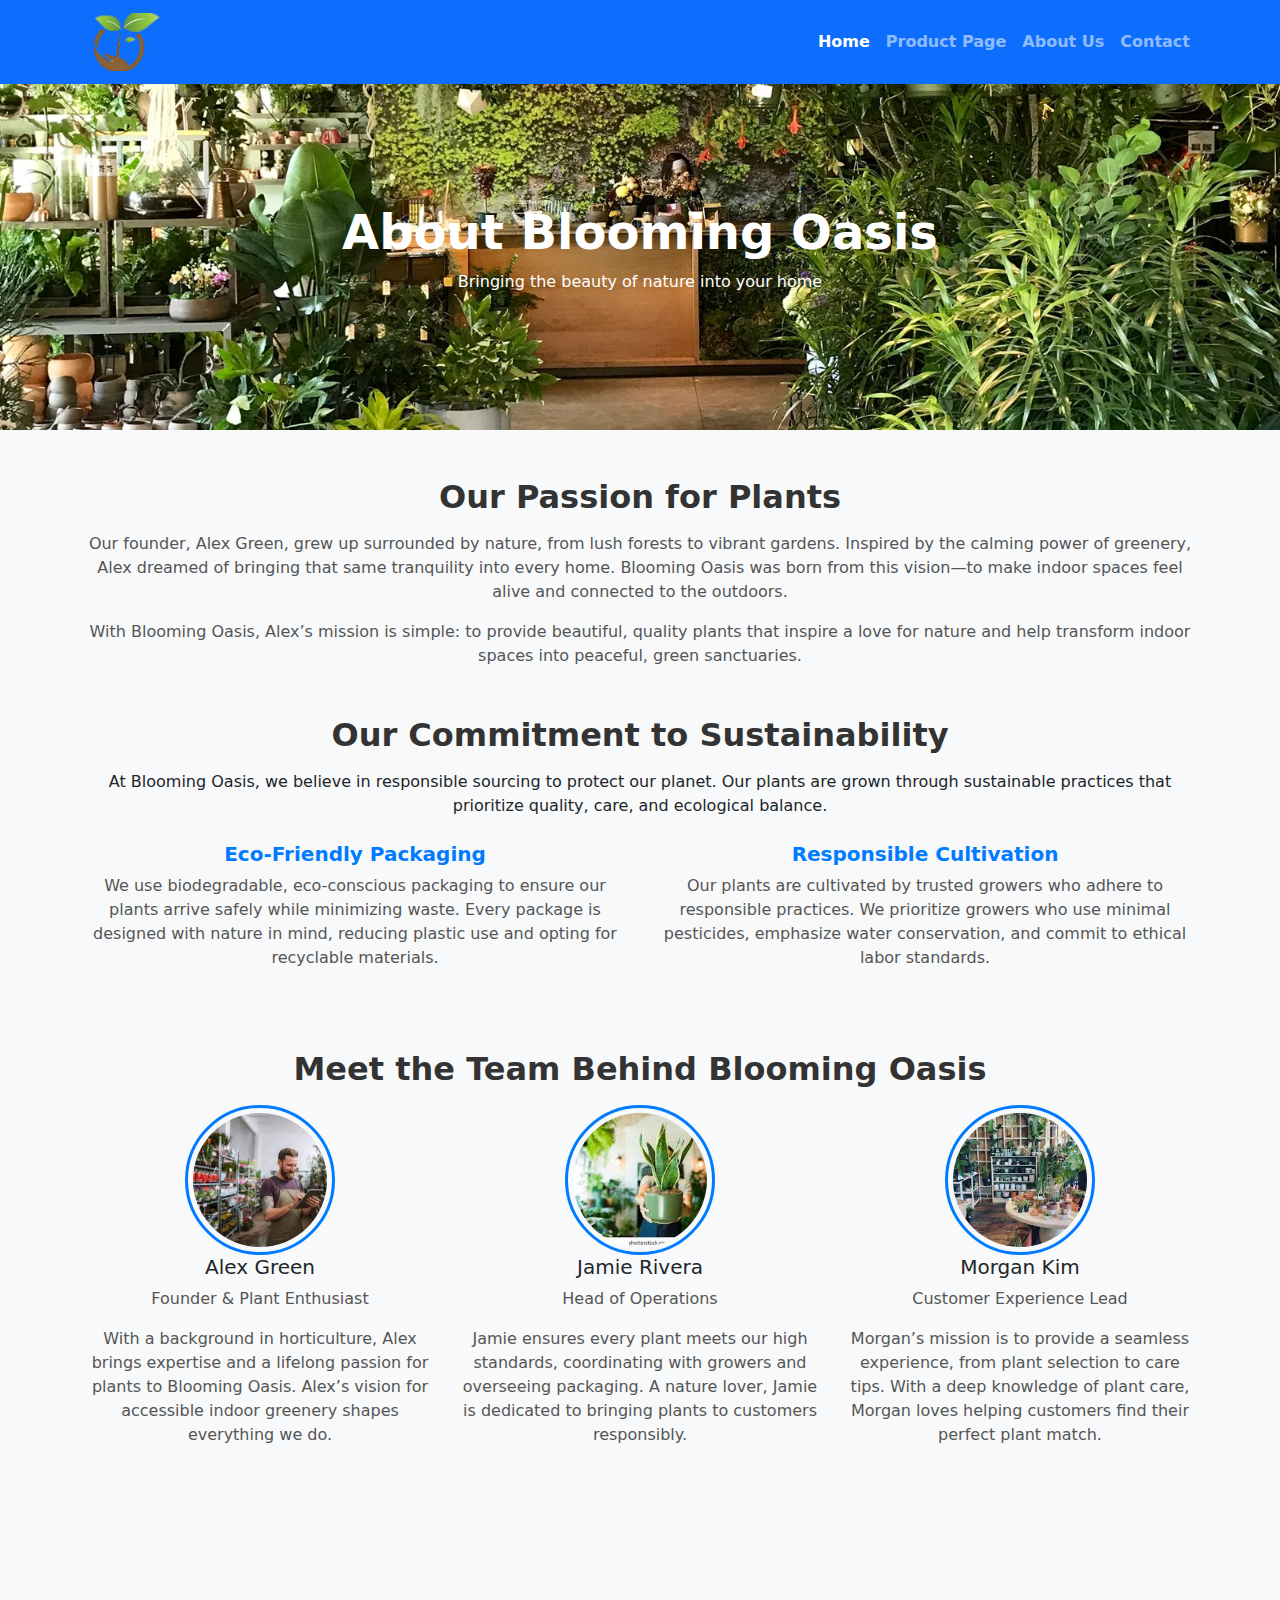
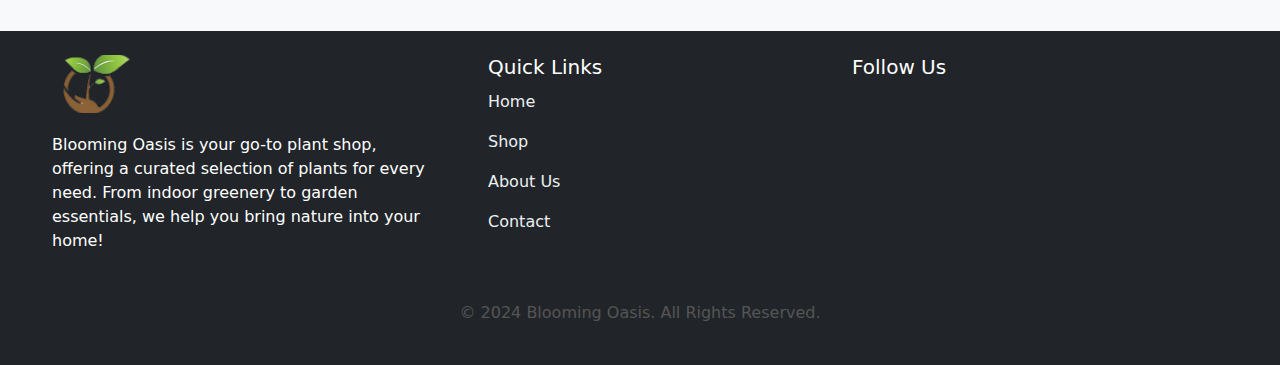
<file: about .html>
<!DOCTYPE html>
<html lang="en">
<head>
  <meta charset="UTF-8">
  <meta name="viewport" content="width=device-width, initial-scale=1.0">
  <title>About Us - Blooming Oasis</title>
  <!-- Bootstrap CSS -->
  <link href="https://cdn.jsdelivr.net/npm/bootstrap@5.3.0-alpha1/dist/css/bootstrap.min.css" rel="stylesheet">
<!-- fontawesome link   -->
<link rel="stylesheet" href="https://cdnjs.cloudflare.com/ajax/libs/font-awesome/6.6.0/css/all.min.css" integrity="sha512-Kc323vGBEqzTmouAECnVceyQqyqdsSiqLQISBL29aUW4U/M7pSPA/gEUZQqv1cwx4OnYxTxve5UMg5GT6L4JJg==" crossorigin="anonymous" referrerpolicy="no-referrer" />
  <!-- Custom CSS -->
  <link rel="stylesheet" href="style.css">
  <!-- Responsive CSS -->
  <link rel="stylesheet" href="responsive.css">
</head>
<body>

<!-- Header -->
<header>
    <nav class="navbar navbar-expand-md navbar-dark bg-primary">
      <div class="container">
        <a class="navbar-brand" href="#"><img src="images/logo.png" alt=""></a>
        <button class="navbar-toggler" type="button" data-bs-toggle="collapse" data-bs-target="#navbarNav" aria-controls="navbarNav" aria-expanded="false" aria-label="Toggle navigation">
          <span class="navbar-toggler-icon"></span>
        </button>
        <div class="collapse navbar-collapse" id="navbarNav">
          <ul class="navbar-nav ms-auto">
            <li class="nav-item">
              <a class="nav-link active" href="index.html">Home</a>
            </li>
            <li class="nav-item">
              <a class="nav-link" href="product.html">Product Page</a>
            </li>
            <li class="nav-item">
              <a class="nav-link" href="#">About Us</a>
            </li>
            <li class="nav-item">
              <a class="nav-link" href="contact.html">Contact</a>
            </li>
            <li class="nav-item d-flex align-items-center">
              <!-- <p id="clock" class="p-0 mt-2 fs-6 ps-3">12:00:00 PM</p> -->
            </li>
          </ul>
        </div>
      </div>
    </nav>
  </header>
<!-- Hero Section -->
<section class="hero-section">
  <div class="container">
    <h1>About Blooming Oasis</h1>
    <p>Bringing the beauty of nature into your home</p>
  </div>
</section>

<!-- Main Content -->
<div class="container py-5">
  
  <!-- Founder’s Story Section -->
  <section class="text-center mb-5">
    <h2 class="section-title">Our Passion for Plants</h2>
    <p>Our founder, Alex Green, grew up surrounded by nature, from lush forests to vibrant gardens. Inspired by the calming power of greenery, Alex dreamed of bringing that same tranquility into every home. Blooming Oasis was born from this vision—to make indoor spaces feel alive and connected to the outdoors.</p>
    <p>With Blooming Oasis, Alex’s mission is simple: to provide beautiful, quality plants that inspire a love for nature and help transform indoor spaces into peaceful, green sanctuaries.</p>
  </section>

  <!-- Sourcing Practices Section -->
  <section class="sourcing-practices mb-5">
    <h2 class="text-center section-title">Our Commitment to Sustainability</h2>
    <p class="text-center mb-4">At Blooming Oasis, we believe in responsible sourcing to protect our planet. Our plants are grown through sustainable practices that prioritize quality, care, and ecological balance.</p>
    <div class="row mt-4 text-center">
      <div class="col-md-6 mb-3">
        <h5>Eco-Friendly Packaging</h5>
        <p>We use biodegradable, eco-conscious packaging to ensure our plants arrive safely while minimizing waste. Every package is designed with nature in mind, reducing plastic use and opting for recyclable materials.</p>
      </div>
      <div class="col-md-6 mb-3">
        <h5>Responsible Cultivation</h5>
        <p>Our plants are cultivated by trusted growers who adhere to responsible practices. We prioritize growers who use minimal pesticides, emphasize water conservation, and commit to ethical labor standards.</p>
      </div>
    </div>
  </section>

  <!-- Team Section -->
  <section class="team mb-5">
    <h2 class="text-center section-title">Meet the Team Behind Blooming Oasis</h2>
    <div class="row text-center">
      <div class="col-md-4 mb-4 team-member">
        <img src="images/images.jfif" class="img-fluid" alt="Alex Green">
        <h5>Alex Green</h5>
        <p>Founder & Plant Enthusiast</p>
        <p>With a background in horticulture, Alex brings expertise and a lifelong passion for plants to Blooming Oasis. Alex’s vision for accessible indoor greenery shapes everything we do.</p>
      </div>
      <div class="col-md-4 mb-4 team-member">
        <img src="images/images (1).jfif" class="img-fluid" alt="Jamie Rivera">
        <h5>Jamie Rivera</h5>
        <p>Head of Operations</p>
        <p>Jamie ensures every plant meets our high standards, coordinating with growers and overseeing packaging. A nature lover, Jamie is dedicated to bringing plants to customers responsibly.</p>
      </div>
      <div class="col-md-4 mb-4 team-member">
        <img src="images/images (2).jfif" class="img-fluid" alt="Morgan Kim">
        <h5>Morgan Kim</h5>
        <p>Customer Experience Lead</p>
        <p>Morgan’s mission is to provide a seamless experience, from plant selection to care tips. With a deep knowledge of plant care, Morgan loves helping customers find their perfect plant match.</p>
      </div>
    </div>
  </section>
</div>

<!-- Footer Section -->
 <!-- Footer Section -->
 <footer class="bg-dark text-white py-4 mt-5">
    <div class="container">
      <div class="row">
  
        <!-- About Us Section -->
        <div class="col-md-4 mb-3">
          <img src="images/logo.png" alt="">
          <p>Blooming Oasis is your go-to plant shop, offering a curated selection of plants for every need. From indoor greenery to garden essentials, we help you bring nature into your home!</p>
        </div>
  
        <!-- Quick Links Section -->
        <div class="col-md-4 mb-3 ps-5 quick-links">
          <h5>Quick Links</h5>
          <ul>
            <li><a href="#">Home</a></li>
            <li><a href="#">Shop</a></li>
            <li><a href="#">About Us</a></li>
            <li><a href="#">Contact</a></li>
          </ul>
        </div>
  
        <!-- Social Media Section -->
        <div class="col-md-4 mb-3 social-icons">
          <h5>Follow Us</h5>
          <a href="#" class="me-3"><i class="fab fa-facebook-f"></i></a>
          <a href="#" class="me-3"><i class="fab fa-twitter"></i></a>
          <a href="#" class="me-3"><i class="fab fa-instagram"></i></a>
          <a href="#"><i class="fab fa-pinterest"></i></a>
        </div>
  
      </div>
  
      <!-- Copyright Section -->
      <div class="row mt-3">
        <div class="col text-center">
          <p>&copy; 2024 Blooming Oasis. All Rights Reserved.</p>
        </div>
      </div>
    </div>
  </footer>
  

<!-- Bootstrap JS -->
<script src="https://cdn.jsdelivr.net/npm/bootstrap@5.3.0-alpha1/dist/js/bootstrap.bundle.min.js"></script>
<script src="script.js"></script>

</body>
</html>
</file>
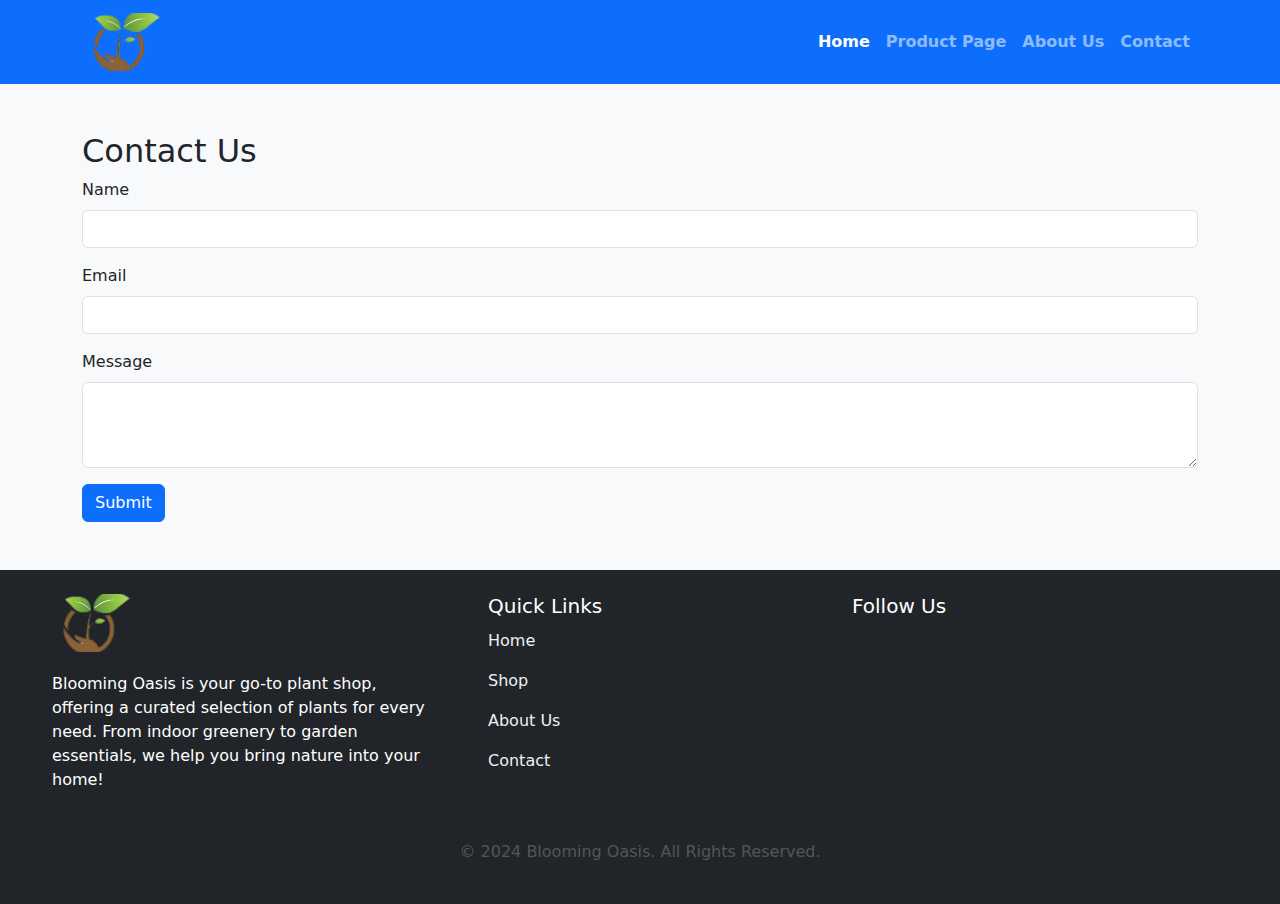
<file: contact.html>
<!DOCTYPE html>
<html lang="en">
<head>
  <meta charset="UTF-8">
  <meta name="viewport" content="width=device-width, initial-scale=1.0">
  <title>Responsive Navbar with Toggle</title>
  <!-- bootstrap link   -->
  <link href="https://cdn.jsdelivr.net/npm/bootstrap@5.3.0/dist/css/bootstrap.min.css" rel="stylesheet">
  <!-- fontawesome link   -->
  <link rel="stylesheet" href="https://cdnjs.cloudflare.com/ajax/libs/font-awesome/6.6.0/css/all.min.css" integrity="sha512-Kc323vGBEqzTmouAECnVceyQqyqdsSiqLQISBL29aUW4U/M7pSPA/gEUZQqv1cwx4OnYxTxve5UMg5GT6L4JJg==" crossorigin="anonymous" referrerpolicy="no-referrer" />
  <!-- custom css link  -->
  <link rel="stylesheet" href="style.css">
  <!-- .responsive css  -->
   <link rel="stylesheet" href="responsive.css">
</head>
<body class="bg-light">

  <!-- Navbar -->
  <header>
    <nav class="navbar navbar-expand-md navbar-dark bg-primary">
      <div class="container">
        <a class="navbar-brand" href="#"><img src="images/logo.png" alt=""></a>
        <button class="navbar-toggler" type="button" data-bs-toggle="collapse" data-bs-target="#navbarNav" aria-controls="navbarNav" aria-expanded="false" aria-label="Toggle navigation">
          <span class="navbar-toggler-icon"></span>
        </button>
        <div class="collapse navbar-collapse" id="navbarNav">
          <ul class="navbar-nav ms-auto">
            <li class="nav-item">
              <a class="nav-link active" href="index.html">Home</a>
            </li>
            <li class="nav-item">
              <a class="nav-link" href="product.html">Product Page</a>
            </li>
            <li class="nav-item">
              <a class="nav-link" href="about.html">About Us</a>
            </li>
            <li class="nav-item">
              <a class="nav-link" href="#">Contact</a>
            </li>
            <li class="nav-item d-flex align-items-center">
              <!-- <p id="clock" class="p-0 mt-2 fs-6 ps-3">12:00:00 PM</p> -->
            </li>
          </ul>
        </div>
      </div>
    </nav>
  </header>

<!-- form  -->
 <!DOCTYPE html>
<html lang="en">
<head>
    <meta charset="UTF-8">
    <meta name="viewport" content="width=device-width, initial-scale=1.0">
    <title>Contact Form with Alert</title>
    <!-- Bootstrap CSS for Styling -->
    <link rel="stylesheet" href="https://stackpath.bootstrapcdn.com/bootstrap/5.0.0/css/bootstrap.min.css">
</head>
<body>
<div class="container mt-5">
    <h2>Contact Us</h2>
    <!-- Contact Form -->
    <form id="contactForm" onsubmit="return showAlert()">
        <div class="mb-3">
            <label for="name" class="form-label">Name</label>
            <input type="text" class="form-control" id="name" required>
        </div>
        <div class="mb-3">
            <label for="email" class="form-label">Email</label>
            <input type="email" class="form-control" id="email" required>
        </div>
        <div class="mb-3">
            <label for="message" class="form-label">Message</label>
            <textarea class="form-control" id="message" rows="3" required></textarea>
        </div>
        <button type="submit" class="btn btn-primary">Submit</button>
    </form>
</div>

<!-- JavaScript to show alert on form submit -->

   <!-- Footer Section -->
 <footer class="bg-dark text-white py-4 mt-5">
    <div class="container">
      <div class="row">
  
        <!-- About Us Section -->
        <div class="col-md-4 mb-3">
          <img src="images/logo.png" alt="">
          <p>Blooming Oasis is your go-to plant shop, offering a curated selection of plants for every need. From indoor greenery to garden essentials, we help you bring nature into your home!</p>
        </div>
  
        <!-- Quick Links Section -->
        <div class="col-md-4 mb-3 ps-5 quick-links">
          <h5>Quick Links</h5>
          <ul>
            <li><a href="#">Home</a></li>
            <li><a href="#">Shop</a></li>
            <li><a href="#">About Us</a></li>
            <li><a href="#">Contact</a></li>
          </ul>
        </div>
  
        <!-- Social Media Section -->
        <div class="col-md-4 mb-3 social-icons">
          <h5>Follow Us</h5>
          <a href="#" class="me-3"><i class="fab fa-facebook-f"></i></a>
          <a href="#" class="me-3"><i class="fab fa-twitter"></i></a>
          <a href="#" class="me-3"><i class="fab fa-instagram"></i></a>
          <a href="#"><i class="fab fa-pinterest"></i></a>
        </div>
  
      </div>
  
      <!-- Copyright Section -->
      <div class="row mt-3">
        <div class="col text-center">
          <p>&copy; 2024 Blooming Oasis. All Rights Reserved.</p>
        </div>
      </div>
    </div>
  </footer>
  <script src="script.js"></script>
</body>
</html>
</file>
<file: style.css>
*{
    margin: 0;
    padding: 0;
    box-sizing: border-box;
}
/* header  */
nav img {
    width: 82px;
    height: 58px;
    object-fit: cover;
}
/* main banner */
.hero{
    width: 100%;
    height: 400px;
    background-image: url(images/bann.webp);
    background-size: cover;
    background-position: center;
    position: relative;
    overflow: hidden;
}
.layer{
    width: 100%;
    height: 100%;
    background-color: rgba(0, 0, 0, 0.7);
}

.top-1 {
    margin-top: 100px;
}

/* collage section  */

.collage h2{
font-weight: bold;
}

/* collage section 2 */
.collage2 .img img{
    width: 100%;
}

.collage2 h2{
    font-weight: bold;
}


/* about bolming  */
.about-bol img{

    width: 100%;
    height: 400px;
    object-fit: cover;
}

/* quiz section  */
.quiz-container {
    background-color: #f9f9f9;
    padding: 40px;
    border-radius: 8px;
    box-shadow: 0 4px 8px rgba(0, 0, 0, 0.1);
    max-width: 700px;
    margin: 0 auto;
  }

  /* footer section  */

  .quick-links ul {
    list-style: none;
    padding: 0;
  }

  .quick-links ul li {
    margin-bottom: 10px;
  }

  .quick-links ul li a {
    text-decoration: none;
    color: #ecf0f1;
  }

  .quick-links ul li a:hover {
    color: #1abc9c;
  }

  
  footer {
    background-color: #2c3e50;
    color: #ecf0f1;
    padding: 40px 0;
  }

  footer .social-icons a {
    color: #ecf0f1;
    font-size: 24px;
    margin-right: 15px;
    transition: color 0.3s ease;
  }

  footer .social-icons a:hover {
    color: #1abc9c;
  }

  footer .container {
    max-width: 1200px;
  }

  footer img{
        width: 82px;
        height: 58px;
        object-fit: cover;
        margin-bottom: 20px;
  }

  /* product page  */
  .product-img {
    max-height: 400px;
    object-fit: cover;
    width: 100%;
  }
  .product-details {
    margin-top: 30px;
  }
  .product-description {
    font-size: 1.1rem;
    line-height: 1.6;
  }
  .product-price {
    font-size: 1.5rem;
    font-weight: bold;
    color: #1abc9c;
  }
  .add-to-cart-btn {
    background-color: #1abc9c;
    color: white;
    border: none;
    padding: 10px 20px;
    font-size: 1.2rem;
    cursor: pointer;
    transition: background-color 0.3s;
  }
  .add-to-cart-btn:hover {
    background-color: #16a085;
  }
  .related-products .col-md-4 {
    margin-bottom: 30px;
  }
  .related-product-img {
    max-height: 250px;
    object-fit: cover;
    width: 100%;
  }

  /* about pages  */
  body {
    background-color: #f8f9fa;
  }
  .navbar {
    background-color: #007bff;
  }
  .hero-section {
    background: url("images/bann.webp") no-repeat center center;
    background-size: cover;
    padding: 120px 0;
    color: white;
    text-align: center;
  }
  .hero-section h1 {
    font-size: 3rem;
    font-weight: bold;
  }
  .section-title {
    font-size: 2rem;
    font-weight: bold;
    margin-bottom: 1rem;
    color: #333;
  }
  .text-center p {
    color: #555;
  }
  .sourcing-practices h5 {
    color: #007bff;
    font-weight: bold;
  }
  .team-member img {
    width: 150px;
    height: 150px;
    object-fit: cover;
    border: 3px solid #007bff;
    padding: 5px;
    border-radius: 50%;
    transition: transform 0.3s;
  }
  .team-member img:hover {
    transform: scale(1.1);
  }
  footer {
    background-color: #343a40;
    color: #fff;
  }
  footer a {
    color: #d1d1d1;
    text-decoration: none;
  }
  footer a:hover {
    color: #fff;
  }
  .social-icons i {
    font-size: 1.5rem;
    color: #fff;
  }
  .quick-links ul {
    list-style-type: none;
    padding-left: 0;
  }
  .quick-links ul li a {
    display: inline-block;
    padding: 3px 0;
  }

  /* contact us pages  */

  /* Navigation Menu Hover Effect */
/* Gradient Background */
.bg-gradient {
    background: linear-gradient(135deg, #6a89cc, #38ada9);
    color: white;
}

/* Navbar Link Hover Effect */
.navbar-nav .nav-link {
    font-weight: bold;
    padding: 10px;
    transition: color 0.3s ease-in-out;
}

.navbar-nav .nav-link:hover {
    color: #f8c291;
}

/* Contact Form Styling */
.contact-section {
    background: linear-gradient(135deg, #38ada9, #b8e994);
    color: #333;
    padding: 50px;
    border-radius: 10px;
}

.contact-form {
    background-color: #fff;
    box-shadow: 0 4px 8px rgba(0, 0, 0, 0.2);
}

/* Gradient Button */
.btn-gradient {
    background: linear-gradient(135deg, #ff6b6b, #f7d794);
    border: none;
    color: white;
    padding: 10px 20px;
    font-weight: bold;
    transition: background 0.3s ease;
}

.btn-gradient:hover {
    background: linear-gradient(135deg, #f7d794, #ff6b6b);
}

/* Footer Styling */
.footer {
    background-color: #2d3436;
    color: white;
    padding: 20px;
    text-align: center;
}

.footer .social-links a {
    color: #f7d794;
    margin: 0 10px;
    text-decoration: none;
    font-weight: bold;
}

.footer .social-links a:hover {
    color: #ff6b6b;
}

/* Unordered List of Band Members */
.band-members {
    list-style: none;
    padding: 0;
    max-width: 300px;
    margin: auto;
}

.band-members li {
    background: #38ada9;
    padding: 10px;
    border: 2px solid #fff;
    color: white;
    margin-bottom: 5px;
    transition: background-color 0.3s ease, transform 0.3s ease;
    border-radius: 5px;
}

.band-members li:hover {
    background-color: #6a89cc;
    transform: scale(1.05);
}

/* Date and Time Styling */
#currentDateTime {
    font-size: 1.2em;
    font-weight: bold;
    color: #555;
}
 #clock{
    color: rgb(255, 255, 255);
    font-weight: bold;
    font-size: 20px;
 }
</file>
<file: responsive.css>
/* Media Queries for responsiveness */
 @media (max-width: 768px) {
    footer .social-icons a {
      font-size: 20px;
    }
  }

  @media (max-width: 576px) {
    footer .social-icons a {
      font-size: 18px;
    }
  }



  /* Media Queries for responsiveness */
  @media (max-width: 768px) {
    footer .social-icons a {
      font-size: 20px;
    }
  }

  @media (max-width: 576px) {
    footer .social-icons a {
      font-size: 18px;
    }
  }
</file>
